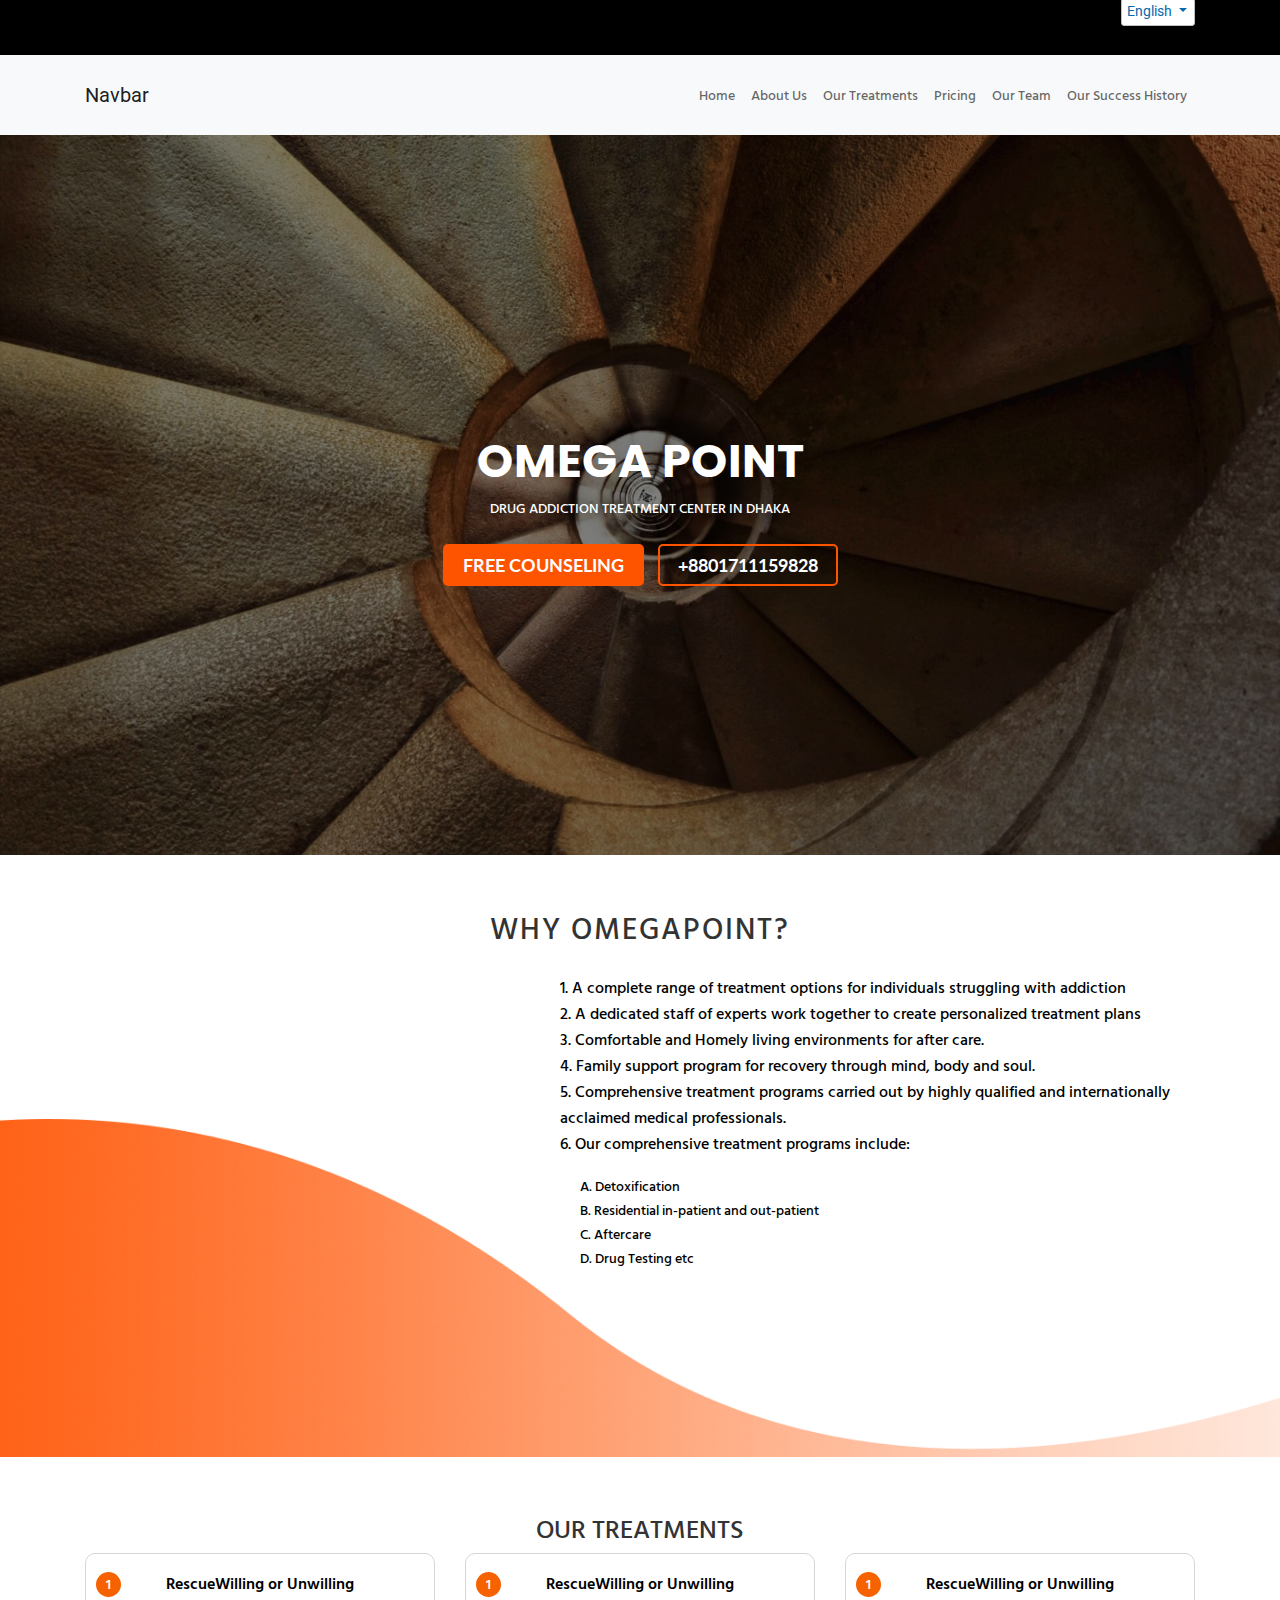
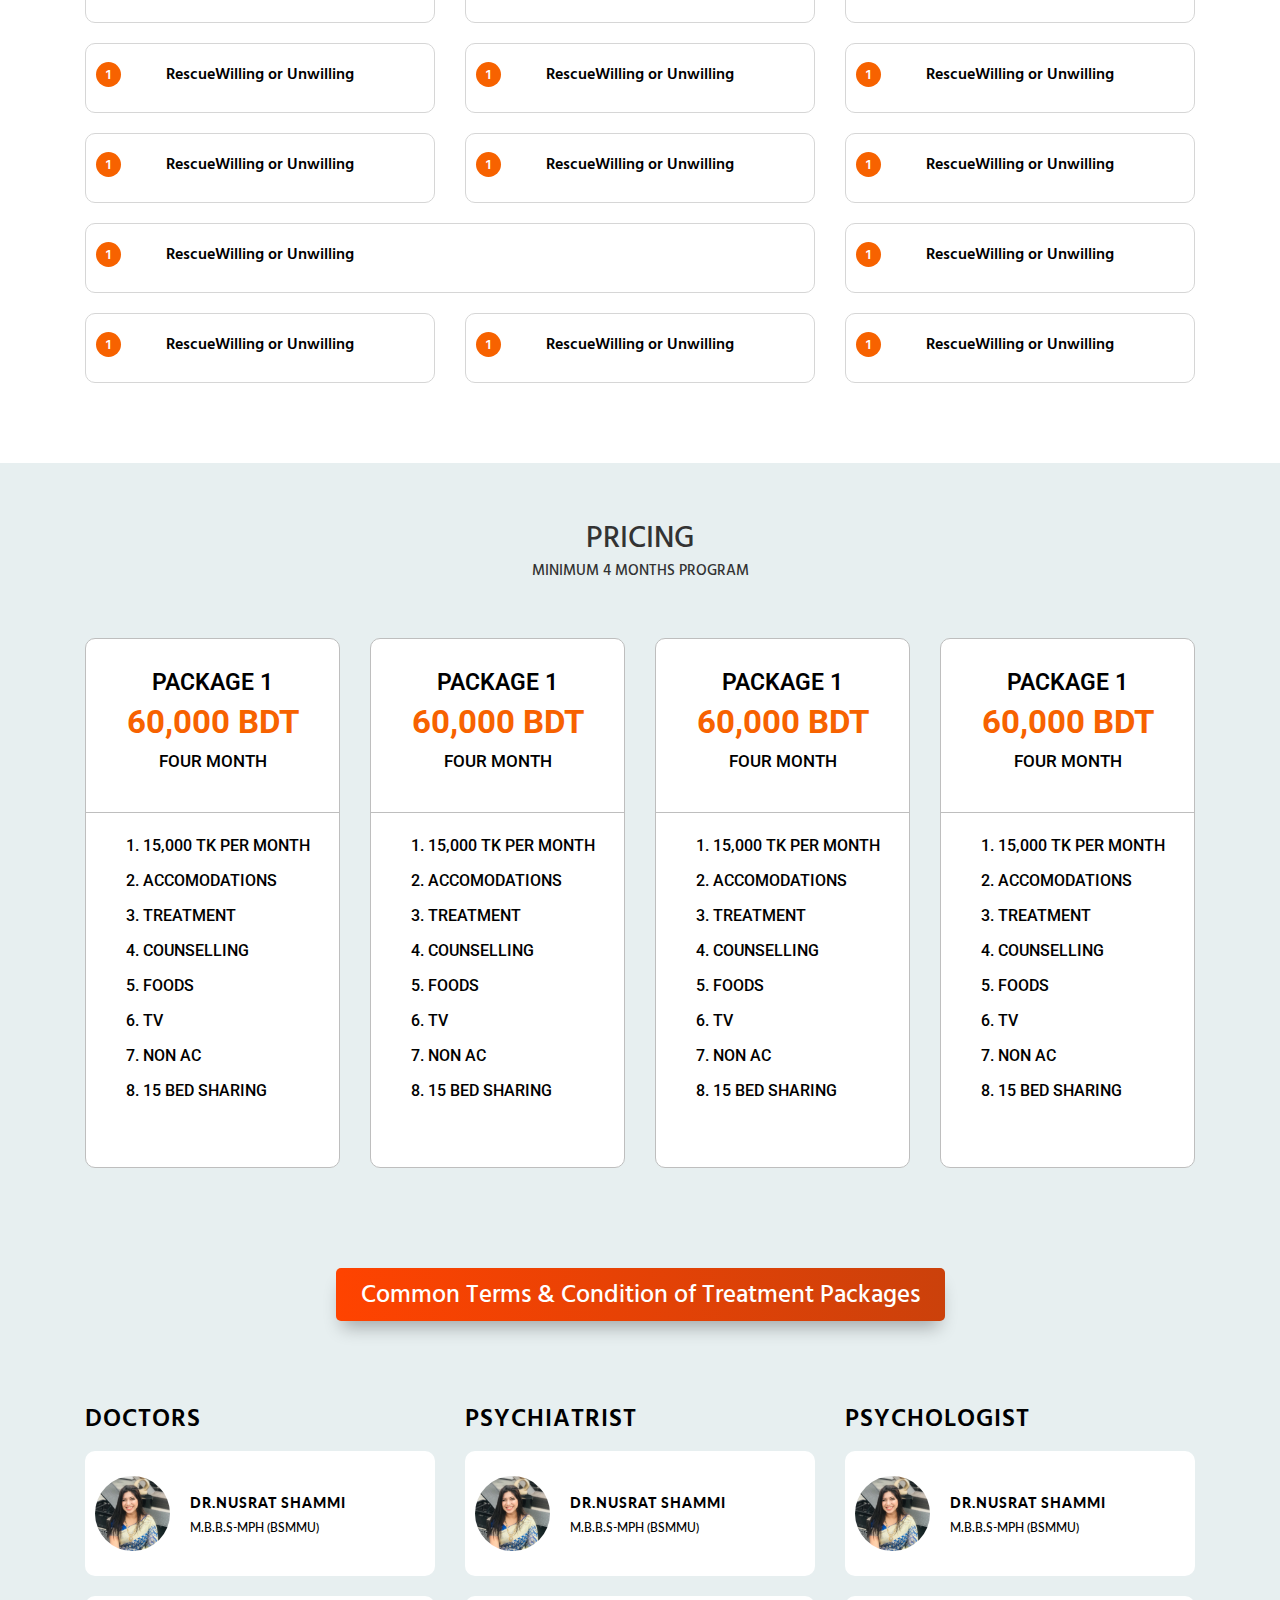
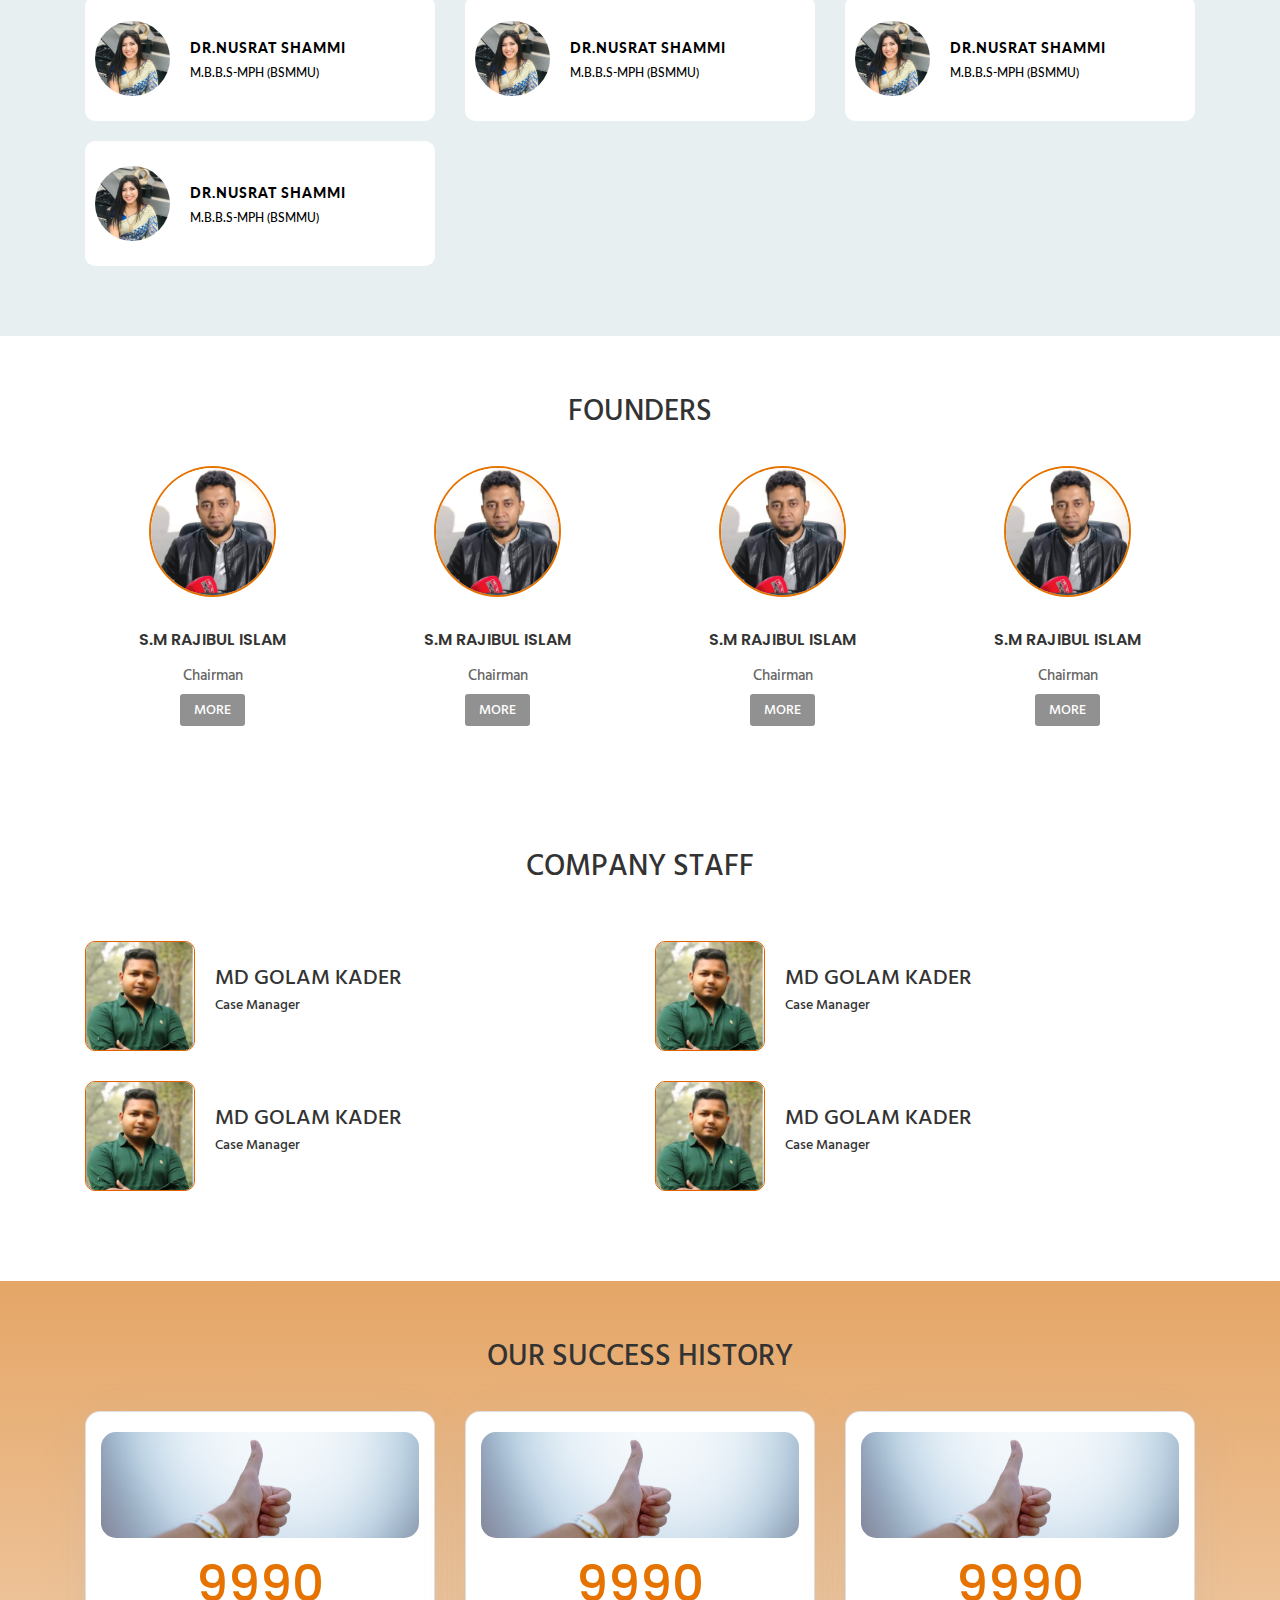
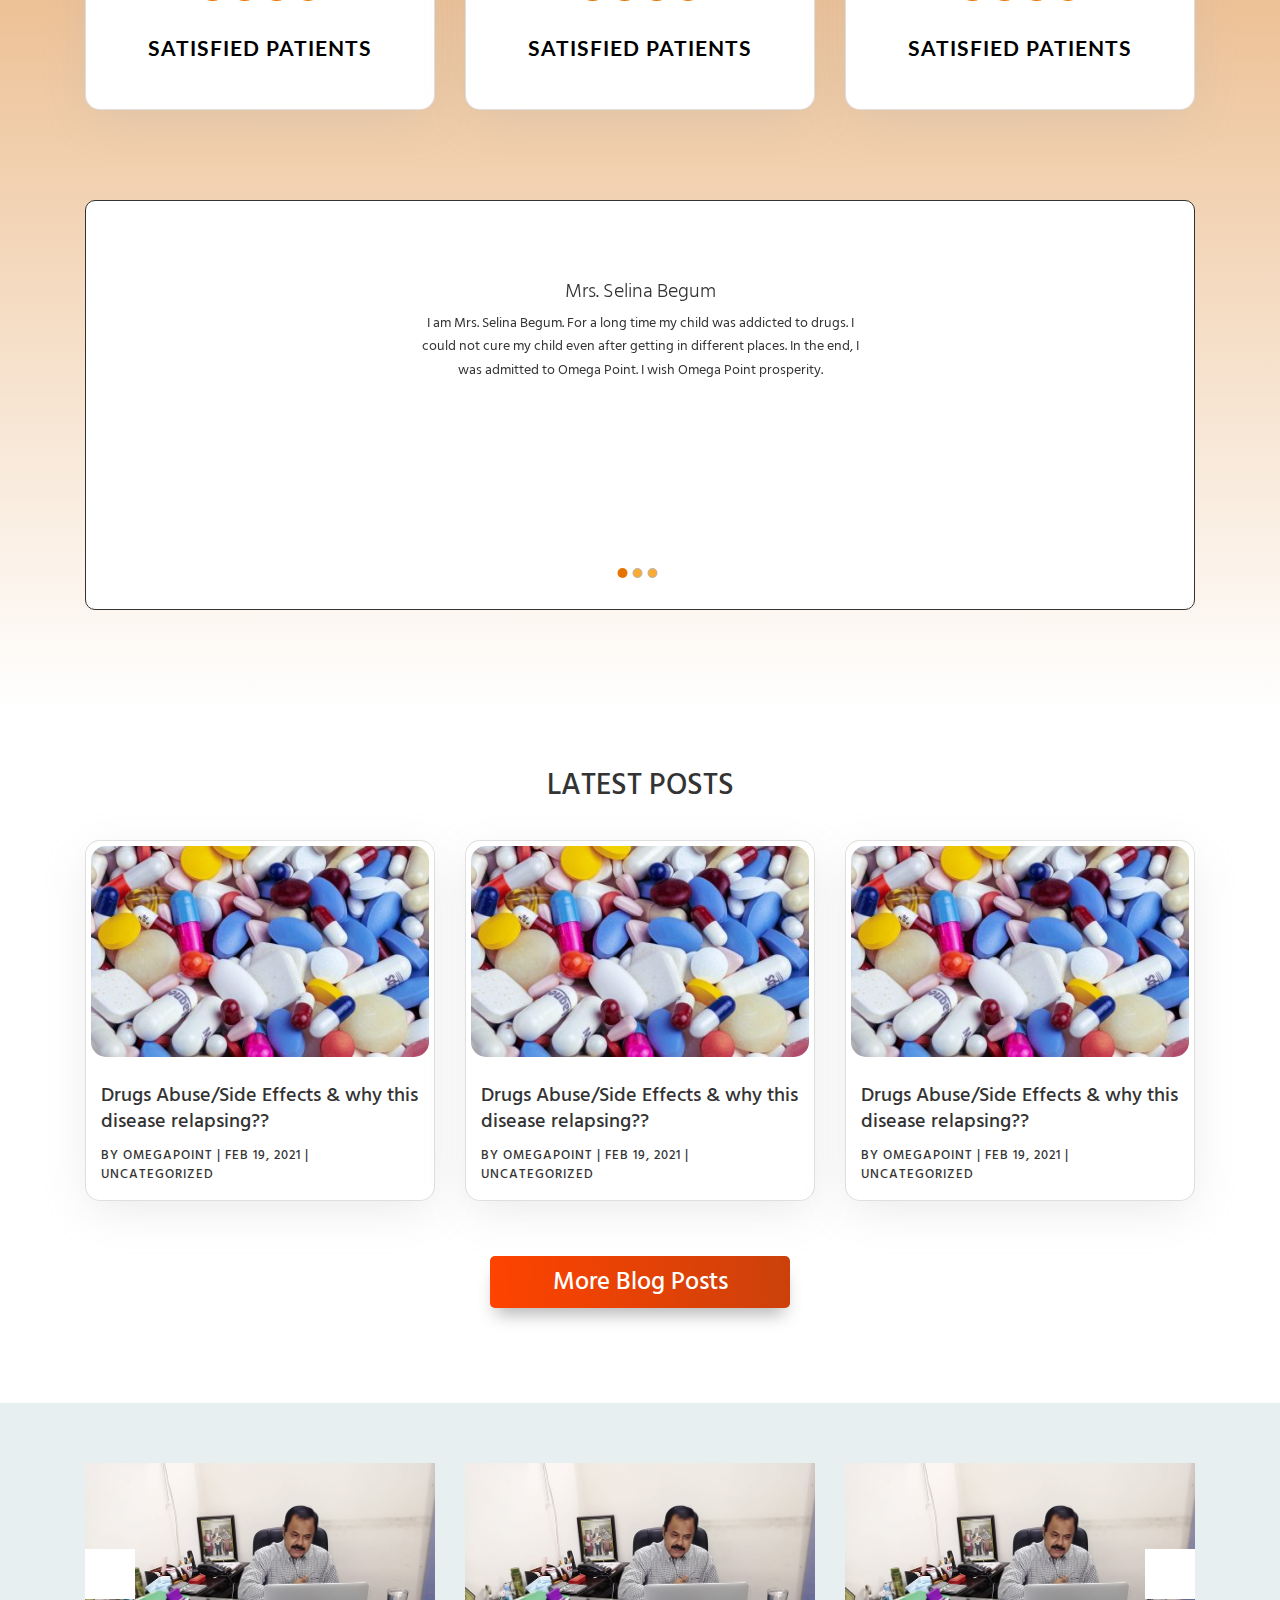
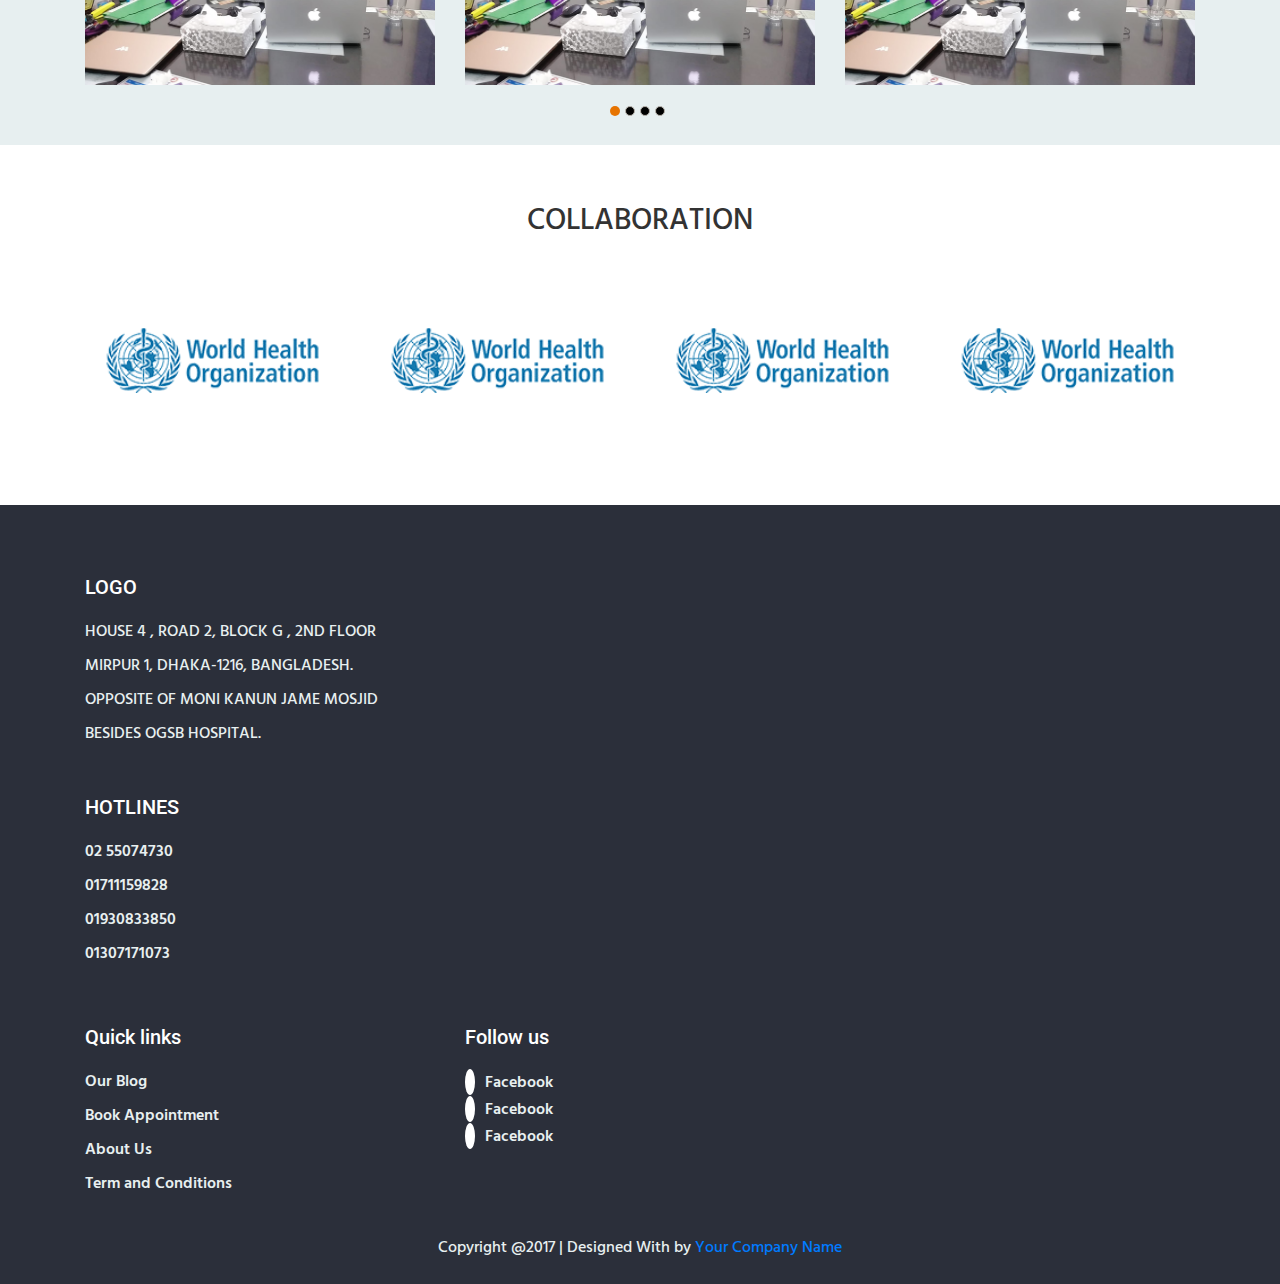
<file: index.html>
<!DOCTYPE html>
<html lang="en">
<head>
    <meta charset="UTF-8">
    <meta http-equiv="X-UA-Compatible" content="IE=edge">
    <meta name="viewport" content="width=device-width, initial-scale=1.0">
    <title>new project</title>
    <!-- Poppins Font Link Part Start -->
    <link href="https://fonts.googleapis.com/css2?family=Poppins:wght@100;200;300;400;500;600;700;800;900&display=swap" rel="stylesheet"> 
    <!-- Poppins Font Link Part End -->
    <!-- hind siliguri Part Start -->
    <link href="https://fonts.googleapis.com/css2?family=Hind+Siliguri:wght@300;400;500;600;700&display=swap" rel="stylesheet">  
    <!-- hind siliguri Part End -->
    <!-- Lato Font Link Part Start -->
    <link href="https://fonts.googleapis.com/css2?family=Lato:wght@100;300;400;700;900&display=swap" rel="stylesheet"> 
    <!-- Lato Font Link Part End -->
    <!-- Roboto Font Link Part Start -->
    <link href="https://fonts.googleapis.com/css2?family=Roboto:wght@100;300;400;500;700;900&display=swap" rel="stylesheet">
    <!-- Roboto Font Link Part End -->
    <link rel="stylesheet" href="css/slick.css">
    <link rel="stylesheet" href="css/bootstrap.min.css">
    <link rel="stylesheet" href="css/style.css">
    <link rel="stylesheet" href="css/mediaquerry.css">
</head>
<body>
    <!-- Header Part Start -->
    
        <!-- Top Header Part -->
        <section>
          <div class="top_header">
            <div class="container">
              <div class="row top_header">
                  <div class="col-lg-6 top_header_icon">
                      <a href="#"><i class="fab fa-facebook-f"></i></a>
                      <a href="#"><i class="fab fa-facebook-f"></i></a>
                      <a href="#"><i class="fab fa-facebook-f"></i></a>
                  </div>
                  <div class="col-lg-6 text-right">
                    <div class="dropdown show">
                      <a class="btn btn-secondary dropdown-toggle" href="#" role="button" id="dropdownMenuLink" data-toggle="dropdown" aria-haspopup="true" aria-expanded="false">
                        English
                      </a>
                    
                      <div class="dropdown-menu" aria-labelledby="dropdownMenuLink">
                        <a class="dropdown-item" href="#">Action</a>
                      </div>
                    </div>
                  </div>
              </div>
          </div>
          </div>
        </section>  
        <!-- Buttom Header Part -->
        <nav class="navbar navbar-expand-lg navbar-light bg-light sticky-top">
            <div class="container">
              <a class="navbar-brand" href="#">Navbar</a>
            <button class="navbar-toggler" type="button" data-toggle="collapse" data-target="#navbarSupportedContent" aria-controls="navbarSupportedContent" aria-expanded="false" aria-label="Toggle navigation">
              <span class="navbar-toggler-icon"></span>
            </button>
          
            <div class="collapse navbar-collapse" id="navbarSupportedContent">
              <ul class="navbar-nav ml-auto">
                <li class="nav-item">
                  <a class="nav-link" href="#">Home <span class="sr-only">(current)</span></a>
                </li>
                <li class="nav-item">
                  <a class="nav-link" href="#">About Us</a>
                </li>
                <li class="nav-item">
                  <a class="nav-link" href="#">Our Treatments</a>
                </li>
                <li class="nav-item">
                  <a class="nav-link" href="#">Pricing</a>
                </li>
                <li class="nav-item">
                  <a class="nav-link" href="#">Our Team</a>
                </li>
                <li class="nav-item">
                  <a class="nav-link" href="#">Our Success History</a>
                </li>
            </div>
            </div>
          </nav>
    
    <!-- Header Part End -->


   <!-- Banner Part Start -->
   <section id="banner">
    <div class="banner_overly">
      <div class="container">
        <div class="row">
          <div class="col-lg-12">
            <div class="banner-text">
              <h3>Omega Point</h3>
              <p>DRUG ADDICTION TREATMENT CENTER IN DHAKA</p>
              <a href="#" class="banner-text_btn_frist_Child">FREE COUNSELING</a>
              <a href="#">+8801711159828</a>
            </div>
          </div>
        </div>
      </div>
    </div>
  </section>
  <!-- Banner Part End -->


    <!-- OmegaPoint Part Start -->
    <section id="omegaPoint">
      <div class="container">
        <div class="row">
          <div class="col-lg-8 m-auto text-center omegaPoint_title">
            <h3>Why OmegaPoint?</h3>
          </div>
        </div>
        <div class="row">
          <div class="col-lg-5">
            <div class="omegaPoint_video">
              <iframe width="560" height="315" src="https://www.youtube.com/embed/OvwU5FysK4U" frameborder="0" allow="accelerometer; autoplay; clipboard-write; encrypted-media; gyroscope; picture-in-picture" allowfullscreen></iframe>
            </div>
          </div>
          <div class="col-lg-7 omegaPoint_text">
           <ol>
            <li>A complete range of treatment options for individuals struggling with addiction</li>
            <li>A dedicated staff of experts work together to create personalized treatment plans</li>
            <li>Comfortable and Homely living environments for after care.</li>
            <li>Family support program for recovery through mind, body and soul.</li>
            <li>Comprehensive treatment programs carried out by highly qualified and internationally acclaimed medical professionals.</li>
            <li>Our comprehensive treatment programs include:</li>
           </ol>
           <p>A. Detoxification</p>
           <p>B. Residential in-patient and out-patient</p>
           <p>C. Aftercare</p>
           <p>D. Drug Testing etc</p>
          </div>
        </div>
      </div>
      <div class="et_pb_bottom_inside_divider"></div>
    </section>
    <!-- OmegaPoint Part End -->


    <!-- Treatments Part Start -->
    <section id="treatments">
      <div class="container">
        <div class="row">
          <div class="col-lg-8 m-auto text-center treatments_title">
            <h3>Our Treatments</h3>
          </div>
        </div>
        <div class="row">
          <div class="col-lg-4">
            <div class="treatments_item">
              <p><span>1</span>RescueWilling or Unwilling</p>
            </div>
          </div>

          <div class="col-lg-4">
            <div class="treatments_item">
              <p><span>1</span>RescueWilling or Unwilling</p>
            </div>
          </div>

          <div class="col-lg-4">
            <div class="treatments_item">
              <p><span>1</span>RescueWilling or Unwilling</p>
            </div>
          </div>

          <div class="col-lg-4">
            <div class="treatments_item">
              <p><span>1</span>RescueWilling or Unwilling</p>
            </div>
          </div>

          <div class="col-lg-4">
            <div class="treatments_item">
              <p><span>1</span>RescueWilling or Unwilling</p>
            </div>
          </div>

          <div class="col-lg-4">
            <div class="treatments_item">
              <p><span>1</span>RescueWilling or Unwilling</p>
            </div>
          </div>

          <div class="col-lg-4">
            <div class="treatments_item">
              <p><span>1</span>RescueWilling or Unwilling</p>
            </div>
          </div>

          <div class="col-lg-4">
            <div class="treatments_item">
              <p><span>1</span>RescueWilling or Unwilling</p>
            </div>
          </div>

          <div class="col-lg-4">
            <div class="treatments_item">
              <p><span>1</span>RescueWilling or Unwilling</p>
            </div>
          </div>

          <div class="col-lg-8">
            <div class="treatments_item">
              <p><span>1</span>RescueWilling or Unwilling</p>
            </div>
          </div>

          <div class="col-lg-4">
            <div class="treatments_item">
              <p><span>1</span>RescueWilling or Unwilling</p>
            </div>
          </div>

          <div class="col-lg-4">
            <div class="treatments_item">
              <p><span>1</span>RescueWilling or Unwilling</p>
            </div>
          </div>

          <div class="col-lg-4">
            <div class="treatments_item">
              <p><span>1</span>RescueWilling or Unwilling</p>
            </div>
          </div>

          <div class="col-lg-4">
            <div class="treatments_item">
              <p><span>1</span>RescueWilling or Unwilling</p>
            </div>
          </div>
        </div>
      </div>
    </section>
    <!-- Treatments Part End -->


    <!-- Pricing Part Start -->
    <section id="pricing">
      <div class="container">
        <div class="row">
          <div class="col-lg-8 m-auto text-center pricing_title">
            <h3>Pricing</h3>
            <p>Minimum 4 months program</p>
          </div>
        </div>

        <div class="row">
          <div class="col-lg-3 col-sm-6">
            <div class="pricing_list">
              <h4>PACKAGE 1</h4>
              <h3>60,000 BDT</h3>
              <p>FOUR MONTH</p>

              <ol>
                <li>15,000 Tk per month</li>
                <li>Accomodations</li>
                <li>treatment</li>
                <li>Counselling</li>
                <li>Foods</li>
                <li>Tv</li>
                <li>Non Ac</li>
                <li>15 Bed Sharing</li>
              </ol>
            </div>
          </div>

          <div class="col-lg-3 col-sm-6">
            <div class="pricing_list">
              <h4>PACKAGE 1</h4>
              <h3>60,000 BDT</h3>
              <p>FOUR MONTH</p>

              <ol>
                <li>15,000 Tk per month</li>
                <li>Accomodations</li>
                <li>treatment</li>
                <li>Counselling</li>
                <li>Foods</li>
                <li>Tv</li>
                <li>Non Ac</li>
                <li>15 Bed Sharing</li>
              </ol>
            </div>
          </div>

          <div class="col-lg-3 col-sm-6">
            <div class="pricing_list">
              <h4>PACKAGE 1</h4>
              <h3>60,000 BDT</h3>
              <p>FOUR MONTH</p>

              <ol>
                <li>15,000 Tk per month</li>
                <li>Accomodations</li>
                <li>treatment</li>
                <li>Counselling</li>
                <li>Foods</li>
                <li>Tv</li>
                <li>Non Ac</li>
                <li>15 Bed Sharing</li>
              </ol>
            </div>
          </div>

          <div class="col-lg-3 col-sm-6">
            <div class="pricing_list">
              <h4>PACKAGE 1</h4>
              <h3>60,000 BDT</h3>
              <p>FOUR MONTH</p>

              <ol>
                <li>15,000 Tk per month</li>
                <li>Accomodations</li>
                <li>treatment</li>
                <li>Counselling</li>
                <li>Foods</li>
                <li>Tv</li>
                <li>Non Ac</li>
                <li>15 Bed Sharing</li>
              </ol>
            </div>
          </div>

        </div>
        <div class="row">
          <div class="col-lg-8 m-auto text-center pricing_btn">
            <a href="#">Common Terms & Condition of Treatment Packages</a>
          </div>
        </div>

        <div class="row">
          <div class="col-lg-4 col-md-6 pricing_doctor_item">
            <h3>Doctors</h3>
            <div class="row">
              <div class="col-lg-12">
                <div class="pricing_doctor_info">
                  <div class="pricing_doctor_pic">
                    <img src="images/Doctor.jpg" alt="Doctor">
                  </div>
                  <div class="pricing_doctor_text">
                    <h3>DR.NUSRAT SHAMMI</h3>
                    <p>M.B.B.S-MPH (BSMMU)</p>
                  </div>
                </div>
              </div>

              <div class="col-lg-12">
                <div class="pricing_doctor_info">
                  <div class="pricing_doctor_pic">
                    <img src="images/Doctor.jpg" alt="Doctor">
                  </div>
                  <div class="pricing_doctor_text">
                    <h3>DR.NUSRAT SHAMMI</h3>
                    <p>M.B.B.S-MPH (BSMMU)</p>
                  </div>
                </div>
              </div>

              <div class="col-lg-12">
                <div class="pricing_doctor_info">
                  <div class="pricing_doctor_pic">
                    <img src="images/Doctor.jpg" alt="Doctor">
                  </div>
                  <div class="pricing_doctor_text">
                    <h3>DR.NUSRAT SHAMMI</h3>
                    <p>M.B.B.S-MPH (BSMMU)</p>
                  </div>
                </div>
              </div>
            </div>
          </div>

          <div class="col-lg-4 col-md-6 pricing_doctor_item">
            <h3>Psychiatrist</h3>
            <div class="row">
              <div class="col-lg-12">
                <div class="pricing_doctor_info">
                  <div class="pricing_doctor_pic">
                    <img src="images/Doctor.jpg" alt="Doctor">
                  </div>
                  <div class="pricing_doctor_text">
                    <h3>DR.NUSRAT SHAMMI</h3>
                    <p>M.B.B.S-MPH (BSMMU)</p>
                  </div>
                </div>
              </div>

              <div class="col-lg-12">
                <div class="pricing_doctor_info">
                  <div class="pricing_doctor_pic">
                    <img src="images/Doctor.jpg" alt="Doctor">
                  </div>
                  <div class="pricing_doctor_text">
                    <h3>DR.NUSRAT SHAMMI</h3>
                    <p>M.B.B.S-MPH (BSMMU)</p>
                  </div>
                </div>
              </div>
            </div>
          </div>

          <div class="col-lg-4 col-md-6 pricing_doctor_item pricing_doctor_item_3rd_child">
            <h3>Psychologist</h3>
            <div class="row">
              <div class="col-lg-12">
                <div class="pricing_doctor_info">
                  <div class="pricing_doctor_pic">
                    <img src="images/Doctor.jpg" alt="Doctor">
                  </div>
                  <div class="pricing_doctor_text">
                    <h3>DR.NUSRAT SHAMMI</h3>
                    <p>M.B.B.S-MPH (BSMMU)</p>
                  </div>
                </div>
              </div>

              <div class="col-lg-12">
                <div class="pricing_doctor_info">
                  <div class="pricing_doctor_pic">
                    <img src="images/Doctor.jpg" alt="Doctor">
                  </div>
                  <div class="pricing_doctor_text">
                    <h3>DR.NUSRAT SHAMMI</h3>
                    <p>M.B.B.S-MPH (BSMMU)</p>
                  </div>
                </div>
              </div>
            </div>
          </div>
        </div>
      </div>
    </section>
    <!-- Pricing Part End -->


    <!-- Company Part Start -->
    <section id="company">
      <div class="container">
        <div class="row">
          <div class="col-lg-8 m-auto text-center founder_title">
            <h3>Founders</h3>
          </div>
        </div>
        <div class="row">
          <div class="col-lg-3 col-sm-6 founder_item text-center">
            <img src="images/Founder.jpg" alt="Founder">
            <h3>S.M RAJIBUL ISLAM</h3>
            <p>Chairman</p>
            <a href="#">more</a>
          </div>

          <div class="col-lg-3 col-sm-6 founder_item text-center">
            <img src="images/Founder.jpg" alt="Founder">
            <h3>S.M RAJIBUL ISLAM</h3>
            <p>Chairman</p>
            <a href="#">more</a>
          </div>

          <div class="col-lg-3 col-sm-6 founder_item text-center">
            <img src="images/Founder.jpg" alt="Founder">
            <h3>S.M RAJIBUL ISLAM</h3>
            <p>Chairman</p>
            <a href="#">more</a>
          </div>

          <div class="col-lg-3 col-sm-6 founder_item text-center">
            <img src="images/Founder.jpg" alt="Founder">
            <h3>S.M RAJIBUL ISLAM</h3>
            <p>Chairman</p>
            <a href="#">more</a>
          </div>
        </div>
        <div class="row">
          <div class="col-lg-8 m-auto text-center company_staff">
            <h3>COMPANY STAFF</h3>
          </div>
        </div>
        <div class="row">
          <div class="col-lg-6 col-md-6">
            <div class="company_staff_item">
              <div class="company_staff_pic">
                <img src="images/Staff.jpg" alt="Staff">
              </div>
              <div class="company_staff_text">
                <h3>MD GOLAM KADER</h3>
                <p>Case Manager</p>
              </div>
            </div>
          </div>
          
          <div class="col-lg-6 col-md-6">
            <div class="company_staff_item">
              <div class="company_staff_pic">
                <img src="images/Staff.jpg" alt="Staff">
              </div>
              <div class="company_staff_text">
                <h3>MD GOLAM KADER</h3>
                <p>Case Manager</p>
              </div>
            </div>
          </div>

          <div class="col-lg-6 col-md-6">
            <div class="company_staff_item">
              <div class="company_staff_pic">
                <img src="images/Staff.jpg" alt="Staff">
              </div>
              <div class="company_staff_text">
                <h3>MD GOLAM KADER</h3>
                <p>Case Manager</p>
              </div>
            </div>
          </div>

          <div class="col-lg-6 col-md-6">
            <div class="company_staff_item">
              <div class="company_staff_pic">
                <img src="images/Staff.jpg" alt="Staff">
              </div>
              <div class="company_staff_text">
                <h3>MD GOLAM KADER</h3>
                <p>Case Manager</p>
              </div>
            </div>
          </div>
        </div>
      </div>
    </section>
    <!-- Company Part End -->


    <!-- History Part Start -->
    <section id="history">
      <div class="container">
        <div class="row">
          <div class="col-lg-8 m-auto text-center founder_title">
            <h3>Our Success History</h3>
          </div>
        </div>
        <div class="row">
          <div class="col-lg-4 col-md-6 text-center">
            <div class="card">
              <img class="card-img-top" src="images/Counter_Up.png" alt="Counter_Up">
              <div class="card-body">
                <h5 class="card-title counter">9990</h5>
                <p class="card-text">SATISFIED PATIENTS</p>
              </div>
            </div>
          </div>

          <div class="col-lg-4 col-md-6 text-center">
            <div class="card">
              <img class="card-img-top" src="images/Counter_Up.png" alt="Counter_Up">
              <div class="card-body">
                <h5 class="card-title counter">9990</h5>
                <p class="card-text">SATISFIED PATIENTS</p>
              </div>
            </div>
          </div>

          <div class="col-lg-4 col-md-6 m-auto text-center">
            <div class="card">
              <img class="card-img-top" src="images/Counter_Up.png" alt="Counter_Up">
              <div class="card-body">
                <h5 class="card-title counter">9990</h5>
                <p class="card-text">SATISFIED PATIENTS</p>
              </div>
            </div>
          </div>
        </div>

        <div class="row">
          <div class="col-lg-12 text-center">
            <div class="about-slick-slider">
                <div class="row">
                  <div class="col-lg-5 col-12 m-auto text-center">
                    <div class="about_text">
                      <h3>Mrs. Selina Begum</h3>
                      <p>I am Mrs. Selina Begum. For a long time my child was addicted to drugs. I could not cure my child even after getting  in different places. In the end, I was admitted to Omega Point. I wish Omega Point prosperity.</p>
                    </div>
                  </div>
                </div>

                <div class="row">
                  <div class="col-lg-5 col-12 m-auto text-center">
                    <div class="about_text">
                      <h3>Fakhrul Abedin</h3>
                      <p>I was a drug addicted person for last 10 years. I have been upgraded myself to recovered one and now i am fully lively person with all necessary health care and i am grateful to my parents and also this rehabilitation centre. Here i get the required psychiatrist,counselor,mentor and routine life and benefits of being a sober person. Here persons are so good behaivioring. Religious aspects are helpful to get healthy in few days like 3-4 months. I am now fully cured for 2 years. I am staying connected with this institute as its not a typical rehab indeed either an unique one.</p>
                    </div>
                  </div>
                </div>

                <div class="row">
                  <div class="col-lg-5 col-12 m-auto text-center">
                    <div class="about_text">
                      <h3>Mrs. Selina Begum</h3>
                      <p>I am Mrs. Selina Begum. For a long time my child was addicted to drugs. I could not cure my child even after getting  in different places. In the end, I was admitted to Omega Point. I wish Omega Point prosperity.</p>
                    </div>
                  </div>
                </div>
            </div>
        </div>
        </div>
      </div>
      <div class="et_pb_bottom_inside_divider"></div>
    </section>
    <!-- History Part End -->


    <!-- Post Part Start -->
    <section id="post">
      <div class="container">
        <div class="row">
          <div class="col-lg-8 m-auto text-center founder_title">
            <h3>Latest Posts</h3>
          </div>
        </div>
        <div class="row">
          <div class="col-lg-4 col-sm-6">
            <a href="#">
              <div class="card">
                <img class="card-img-top" src="images/post.jpg" alt="Post">
                <div class="card-body">
                  <h5 class="card-title">Drugs Abuse/Side Effects & why this disease relapsing??</h5>
                  <p class="card-text">by omegapoint | Feb 19, 2021 | Uncategorized</p>
                </div>
              </div>
            </a>
          </div>

          <div class="col-lg-4 col-sm-6">
            <a href="#">
              <div class="card">
                <img class="card-img-top" src="images/post.jpg" alt="Post">
                <div class="card-body">
                  <h5 class="card-title">Drugs Abuse/Side Effects & why this disease relapsing??</h5>
                  <p class="card-text">by omegapoint | Feb 19, 2021 | Uncategorized</p>
                </div>
              </div>
            </a>
          </div>

          <div class="col-lg-4 col-sm-6 m-auto">
            <a href="#">
              <div class="card">
                <img class="card-img-top" src="images/post.jpg" alt="Post">
                <div class="card-body">
                  <h5 class="card-title">Drugs Abuse/Side Effects & why this disease relapsing??</h5>
                  <p class="card-text">by omegapoint | Feb 19, 2021 | Uncategorized</p>
                </div>
              </div>
            </a>
          </div>
        </div>
        <div class="row">
          <div class="col-lg-8 m-auto text-center pricing_btn">
            <a href="#">More Blog Posts</a>
          </div>
        </div>
      </div>
    </section>
    <!-- Post Part End -->


    <!-- Gellary Part Start -->
    <section id="gellary">
      <div class="container">
        <div class="row teamSlider">

          <div class="col-lg-4">
            <div class="team-item">
              <div class="team-item-pic">
                  <img src="images/Gellarry.jpg" alt="Gellary">
              </div>
            </div>
          </div>
  
          <div class="col-lg-4">
            <div class="team-item">
              <div class="team-item-pic">
                  <img src="images/Gellarry.jpg" alt="Gellary">
              </div>
            </div>
          </div>
  
          <div class="col-lg-4">
            <div class="team-item">
              <div class="team-item-pic">
                  <img src="images/Gellarry.jpg" alt="Gellary">
              </div>
            </div>
          </div>
  
          <div class="col-lg-4">
            <div class="team-item">
              <div class="team-item-pic">
                  <img src="images/Gellarry.jpg" alt="Gellary">
              </div>
            </div>
          </div>

          <div class="col-lg-4">
            <div class="team-item">
              <div class="team-item-pic">
                  <img src="images/Gellarry.jpg" alt="Gellary">
              </div>
            </div>
          </div>

          <div class="col-lg-4">
            <div class="team-item">
              <div class="team-item-pic">
                  <img src="images/Gellarry.jpg" alt="Gellary">
              </div>
            </div>
          </div>
        </div>
      </div>
    </div>

      </div>
    </section>
    <!-- Gellary Part End -->


    <!-- Sponser Part Start -->
    <section id="sponser">
      <div class="container">
        <div class="row">
          <div class="col-lg-8 m-auto text-center founder_title">
            <h3>COLLABORATION</h3>
          </div>
        </div>
        <div class="row">
          <div class="col-lg-3 col-sm-6">
            <img src="images/sponser.png" alt="sponser">
          </div>

          <div class="col-lg-3 col-sm-6">
            <img src="images/sponser.png" alt="sponser">
          </div>

          <div class="col-lg-3 col-sm-6">
            <img src="images/sponser.png" alt="sponser">
          </div>

          <div class="col-lg-3 col-sm-6">
            <img src="images/sponser.png" alt="sponser">
          </div>
        </div>
      </div>
    </section>
    <!-- Sponser Part End -->


    <!--Footer Part Start here-->
<footer class="footer">
  <div class="container bottom_border">
  <div class="row">
  <div class=" col-lg-4 col-md col-sm-12  col-12 col">
  <h5 class="headin5_amrc col_white_amrc pt2">LOGO</h5>
  <!--headin5_amrc-->
  <p class="mb10">HOUSE 4 , ROAD 2, BLOCK G , 2ND FLOOR</p>
  <p class="mb10">MIRPUR 1, DHAKA-1216, BANGLADESH.</p>
  <p class="mb10">OPPOSITE OF MONI KANUN JAME MOSJID</p>
  <p class="mb10">BESIDES OGSB HOSPITAL.</p>
  
  
  </div>
  
  
  <div class=" col-lg-12 col-md col-sm-12 col-12 col">
  <h5 class="headin5_amrc col_white_amrc pt2">HOTLINES</h5>
  <!--headin5_amrc-->
  <ul class="footer_ul_amrc">
  <li>02 55074730</li>
  <li>01711159828</li>
  <li>01930833850</li>
  <li>01307171073</li>
  </ul>
  <!--footer_ul_amrc ends here-->
  </div>
  
  
  <div class=" col-lg-4 col-md col-sm-12 col-12 col">
  <h5 class="headin5_amrc col_white_amrc pt2">Quick links</h5>
  <!--headin5_amrc-->
  <ul class="footer_ul_amrc">
  <li>Our Blog</li>
  <li>Book Appointment</li>
  <li>About Us</li>
  <li>Term and Conditions</li>
  </ul>
  <!--footer_ul_amrc ends here-->
  </div>
  
  
  <div class=" col-lg-4 col-md col-sm-12 col-12 col">
  <h5 class="headin5_amrc col_white_amrc pt2">Follow us</h5>
  <!--headin5_amrc ends here-->
  
  <ul class="footer_ul2_amrc">
    <li><a href="#"><i class="fab fa-facebook-f"></i> Facebook</a></li>
    <li><a href="#"><i class="fab fa-facebook-f"></i> Facebook</a></li>
    <li><a href="#"><i class="fab fa-facebook-f"></i> Facebook</a></li>
  </ul>
  <!--footer_ul2_amrc ends here-->
  </div>
  </div>
  </div>
  
  
  <div class="container">
  <!--foote_bottom_ul_amrc ends here-->
  <p class="text-center">Copyright @2017 | Designed With by <a href="#">Your Company Name</a></p>
  
  <!--social_footer_ul ends here-->
  </div>
  
  </footer>
    <!-- Footer Part End -->


<script src="js/jquery-1.12.4.min.js"></script>
<script src="js/slick.min.js"></script>
<script src="js/jquery.counterup.min.js"></script>
<script src="js/waypoints.min.js"></script>
<script src="js/popper.min.js"></script>
<script src="js/Font-Awesome.js"></script>
<script src="js/bootstrap.min.js"></script>
<script src="js/bootstrap.bundle.min.js"></script>
<script src="js/script.js"></script>
</body>
</html>
</file>
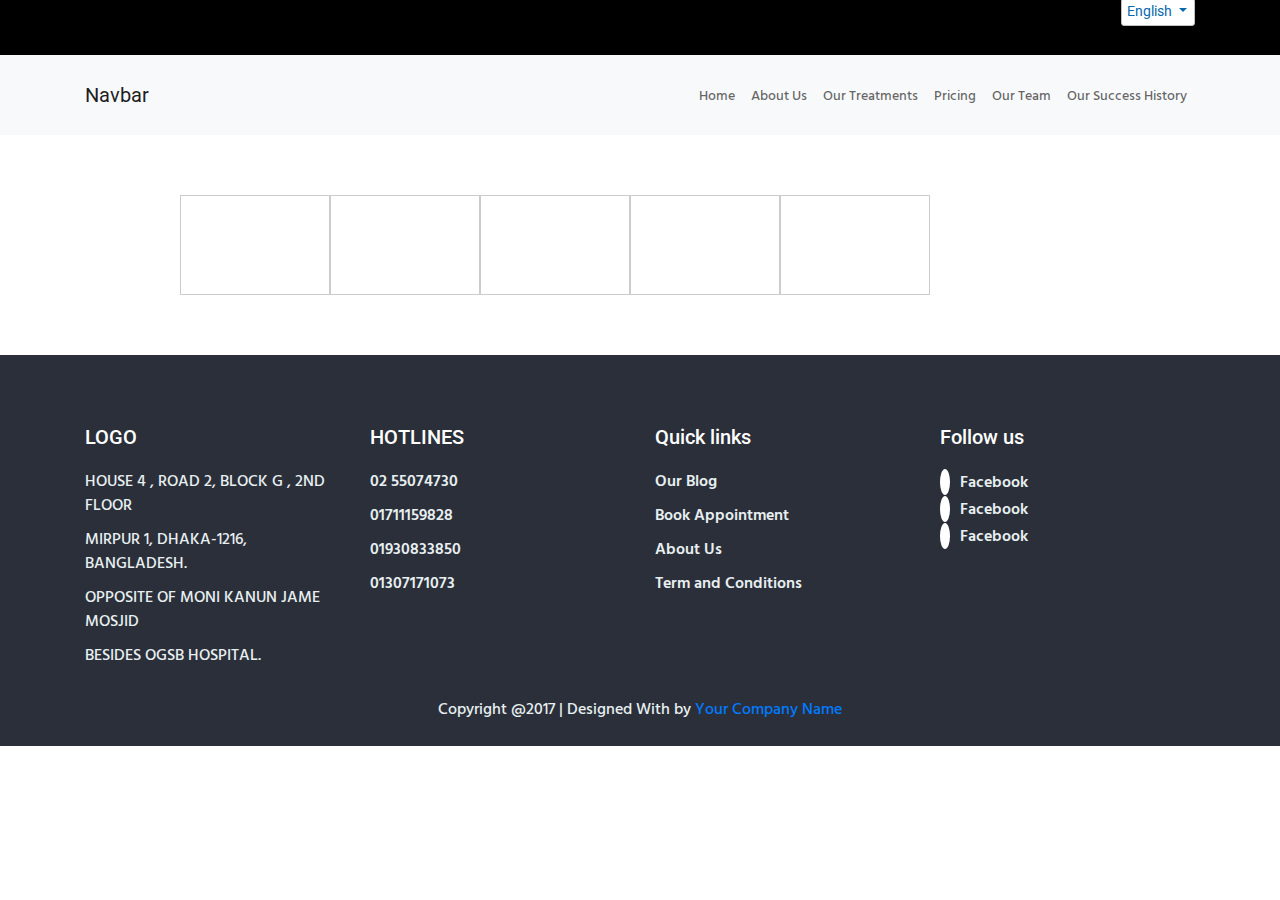
<file: routine.htm>
<!DOCTYPE html>
<html lang="en">
<head>
    <meta charset="UTF-8">
    <meta http-equiv="X-UA-Compatible" content="IE=edge">
    <meta name="viewport" content="width=device-width, initial-scale=1.0">
    <title>Routine</title>
    <!-- Poppins Font Link Part Start -->
    <link href="https://fonts.googleapis.com/css2?family=Poppins:wght@100;200;300;400;500;600;700;800;900&display=swap" rel="stylesheet"> 
    <!-- Poppins Font Link Part End -->
    <!-- hind siliguri Part Start -->
    <link href="https://fonts.googleapis.com/css2?family=Hind+Siliguri:wght@300;400;500;600;700&display=swap" rel="stylesheet">  
    <!-- hind siliguri Part End -->
    <!-- Lato Font Link Part Start -->
    <link href="https://fonts.googleapis.com/css2?family=Lato:wght@100;300;400;700;900&display=swap" rel="stylesheet"> 
    <!-- Lato Font Link Part End -->
    <!-- Roboto Font Link Part Start -->
    <link href="https://fonts.googleapis.com/css2?family=Roboto:wght@100;300;400;500;700;900&display=swap" rel="stylesheet">
    <!-- Roboto Font Link Part End -->
    <link rel="stylesheet" href="css/slick.css">
    <link rel="stylesheet" href="css/bootstrap.min.css">
    <link rel="stylesheet" href="css/style.css">
    <link rel="stylesheet" href="css/mediaquerry.css">
</head>
<body>

    <!-- Header Part Start -->
    
        <!-- Top Header Part -->
        <section>
          <div class="top_header">
            <div class="container">
              <div class="row top_header">
                  <div class="col-lg-6 top_header_icon">
                      <a href="#"><i class="fab fa-facebook-f"></i></a>
                      <a href="#"><i class="fab fa-facebook-f"></i></a>
                      <a href="#"><i class="fab fa-facebook-f"></i></a>
                  </div>
                  <div class="col-lg-6 text-right">
                    <div class="dropdown show">
                      <a class="btn btn-secondary dropdown-toggle" href="#" role="button" id="dropdownMenuLink" data-toggle="dropdown" aria-haspopup="true" aria-expanded="false">
                        English
                      </a>
                    
                      <div class="dropdown-menu" aria-labelledby="dropdownMenuLink">
                        <a class="dropdown-item" href="#">Action</a>
                      </div>
                    </div>
                  </div>
              </div>
          </div>
          </div>
        </section>  
        <!-- Buttom Header Part -->
        <nav class="navbar navbar-expand-lg navbar-light bg-light sticky-top">
            <div class="container">
              <a class="navbar-brand" href="#">Navbar</a>
            <button class="navbar-toggler" type="button" data-toggle="collapse" data-target="#navbarSupportedContent" aria-controls="navbarSupportedContent" aria-expanded="false" aria-label="Toggle navigation">
              <span class="navbar-toggler-icon"></span>
            </button>
          
            <div class="collapse navbar-collapse" id="navbarSupportedContent">
              <ul class="navbar-nav ml-auto">
                <li class="nav-item">
                  <a class="nav-link" href="#">Home <span class="sr-only">(current)</span></a>
                </li>
                <li class="nav-item">
                  <a class="nav-link" href="#">About Us</a>
                </li>
                <li class="nav-item">
                  <a class="nav-link" href="#">Our Treatments</a>
                </li>
                <li class="nav-item">
                  <a class="nav-link" href="#">Pricing</a>
                </li>
                <li class="nav-item">
                  <a class="nav-link" href="#">Our Team</a>
                </li>
                <li class="nav-item">
                  <a class="nav-link" href="#">Our Success History</a>
                </li>
            </div>
            </div>
          </nav>
    
    <!-- Header Part End -->
    
    <!-- Routine Part Start -->
    <section id="routine">
        <div class="container">
            <div class="row">
                <div class="col-lg-10 m-auto text-center">
                    <div class="routine_items" style="position: relative;">
                        <div class="routine_item" style="position: fixed;"></div>
                        <div class="routine_item"></div>
                        <div class="routine_item"></div>
                        <div class="routine_item"></div>
                        <div class="routine_item"></div>
                        <div class="routine_item"></div>
                    </div>
                </div>
            </div>
        </div>
    </section>
    <!-- Routine Part End -->

    <!--Footer Part Start here-->
    <footer class="footer">
        <div class="container bottom_border">
        <div class="row">
        <div class=" col-lg-3 col-md col-sm-12  col-12 col">
        <h5 class="headin5_amrc col_white_amrc pt2">LOGO</h5>
        <!--headin5_amrc-->
        <p class="mb10">HOUSE 4 , ROAD 2, BLOCK G , 2ND FLOOR</p>
        <p class="mb10">MIRPUR 1, DHAKA-1216, BANGLADESH.</p>
        <p class="mb10">OPPOSITE OF MONI KANUN JAME MOSJID</p>
        <p class="mb10">BESIDES OGSB HOSPITAL.</p>
        
        
        </div>
        
        
        <div class=" col-lg-3 col-md col-sm-12 col-12 col">
        <h5 class="headin5_amrc col_white_amrc pt2">HOTLINES</h5>
        <!--headin5_amrc-->
        <ul class="footer_ul_amrc">
        <li>02 55074730</li>
        <li>01711159828</li>
        <li>01930833850</li>
        <li>01307171073</li>
        </ul>
        <!--footer_ul_amrc ends here-->
        </div>
        
        
        <div class=" col-lg-3 col-md col-sm-12 col-12 col">
        <h5 class="headin5_amrc col_white_amrc pt2">Quick links</h5>
        <!--headin5_amrc-->
        <ul class="footer_ul_amrc">
        <li>Our Blog</li>
        <li>Book Appointment</li>
        <li>About Us</li>
        <li>Term and Conditions</li>
        </ul>
        <!--footer_ul_amrc ends here-->
        </div>
        
        
        <div class=" col-lg-3 col-md col-sm-12 col-12 col">
        <h5 class="headin5_amrc col_white_amrc pt2">Follow us</h5>
        <!--headin5_amrc ends here-->
        
        <ul class="footer_ul2_amrc">
          <li><a href="#"><i class="fab fa-facebook-f"></i> Facebook</a></li>
          <li><a href="#"><i class="fab fa-facebook-f"></i> Facebook</a></li>
          <li><a href="#"><i class="fab fa-facebook-f"></i> Facebook</a></li>
        </ul>
        <!--footer_ul2_amrc ends here-->
        </div>
        </div>
        </div>
        
        
        <div class="container">
        <!--foote_bottom_ul_amrc ends here-->
        <p class="text-center">Copyright @2017 | Designed With by <a href="#">Your Company Name</a></p>
        
        <!--social_footer_ul ends here-->
        </div>
        
        </footer>
          <!-- Footer Part End -->


<script src="js/jquery-1.12.4.min.js"></script>
<script src="js/slick.min.js"></script>
<script src="js/jquery.counterup.min.js"></script>
<script src="js/waypoints.min.js"></script>
<script src="js/popper.min.js"></script>
<script src="js/Font-Awesome.js"></script>
<script src="js/bootstrap.min.js"></script>
<script src="js/bootstrap.bundle.min.js"></script>
<script src="js/script.js"></script>
</body>
</html>
</file>
<file: css/style.css>
*{
    margin: 0;
    padding: 0;
    outline: 0;
    box-sizing: border-box;
}
a{
    text-decoration: none;
}
a:hover{
    text-decoration: none;
}
ol,ul{
    list-style-type: none;
}
h1,h2,h3,h4,h5,h6,span,p,a,ol,ul{
    padding: 0;
    margin: 0;
}
img{
    width: 100%;
    height: auto;
}
body{
    background: #ffffff;
}
/* All common css End */

/* Header Part Start */
.top_header{
    background: #000;
    height: 55px;
}
.top_header_icon a{
    margin-right: 8px;
    display: inline-block;
    text-align: center;
    position: relative;
    line-height: 55px;
}
.top_header_icon a i{
    font-size: 15px;
    line-height: 30px;
    height: 30px;
    width: 30px;
    border-radius: 50%;
    color: #000;
    background: #fff;
}
.dropdown, .dropleft, .dropright, .dropup {
	top: -2px;
}
.btn-secondary:not(:disabled):not(.disabled).active, .btn-secondary:not(:disabled):not(.disabled):active, .show > .btn-secondary.dropdown-toggle {
	color: #0769ad;
	background-color: #fff;
	border: 1px solid #c1c1c1;
    
}
.btn{
    padding: 3px 7px 3px 5px;
    line-height: 1.4;
    border-radius: 3px;
    font-size: 14px;
}
.btn-secondary.focus, .btn-secondary:focus {
	color: #0769ad;
	background-color: #fff;
	border: 1px solid #c1c1c1;
	box-shadow: 0 0 0 0;
}
.btn-secondary:not(:disabled):not(.disabled).active:focus, .btn-secondary:not(:disabled):not(.disabled):active:focus, .show > .btn-secondary.dropdown-toggle:focus {
	box-shadow: 0 0 0 0;
}
.dropdown-menu {
	position: absolute;
	top: 100%;
	left: 0;
	z-index: 1000;
	display: none;
	float: left;
	min-width: 0px;
	padding: 0px 0px 0px 0px;
	margin: -1px 0px 0px 0px;
	font-size: 14px;
	color: #0769ad;
	text-align: left;
	list-style: none;
	background-color: #fff;
	border: 1px solid #c1c1c1;
	border-radius: 3px;
    border-top-left-radius: 0px;
    border-top-right-radius: 0px;
}
.dropdown-item {
	padding: 3px 25px 4px 7px;
	color: #0769ad;
	font-size: 14px;
	text-align: left;
}
.navbar{
    padding-top: 20px;
    padding-bottom: 20px;
}

.navbar-light .navbar-nav .nav-link {
	color: rgba(0,0,0,.6);
    font-size: 14px;
    font-weight: 500;
    font-family: 'Hind Siliguri', sans-serif;
}

/* Header Part End */

/* Banner Part start */
#banner{
    background: url(../images/Banner.jpg);
    background-repeat: no-repeat;
    background-position: center;
    background-size: cover;
    
    text-align: center;
    position: relative;
}
#banner .banner_overly{
    
    background: rgba(0, 0, 0, 0.5);
    height: 80vh;
    justify-content: center;
    align-items: center; 
    display: flex; 
    
}
#banner .banner-text h3{
    color: #ffffff;
    font-size: 46px;
    font-weight: 700;
    font-family: 'Poppins', sans-serif;
    text-transform: uppercase;
    padding-bottom: 9px;
    margin-top: 30px;
}
#banner .banner-text p{
    color: #ffffff;
    font-size: 14px;
    font-weight: 500;
    font-family: 'Hind Siliguri', sans-serif;
    padding-bottom: 25px;
}
#banner .banner-text a{
    display: inline-block;
    border: 2px solid #fe5400;
    border-radius: 5px;
    margin-left: 5px;
    margin-right: 5px;
    padding: .3em 1em;
    font-family: 'Lato', sans-serif;
    font-weight: 700 !important;
    font-size: 18px;
    text-transform: uppercase;
    color: #fff;
}
#banner .banner-text .banner-text_btn_frist_Child{
    background: #fe5400;
}
/* Banner Part End */

/* OmegaPoint Part Start */
#omegaPoint{
    background: url(../images/gradient.png);
    background-position: center;
    background-size: cover;
    background-repeat: no-repeat;
    padding-top: 60px;
    padding-bottom: 60px;
}
#omegaPoint .omegaPoint_title h3{
    color: #333;
    font-size: 30px;
    font-weight: 500;
    font-family: 'Hind Siliguri', sans-serif;
    line-height: 1em;
    letter-spacing: 2px;
    padding-bottom: 30px;
    text-transform: uppercase;
}
#omegaPoint .omegaPoint_video iframe{
    width: 100%;
}
#omegaPoint .omegaPoint_text ol{
    list-style-type: decimal;
    list-style-position: inside;
    padding: 0 0 23px;
    line-height: 26px;
}
#omegaPoint .omegaPoint_text ol li{
    color: #000;
    font-size: 16px;
    font-weight: 500;
    font-family: 'Hind Siliguri', sans-serif;
}
#omegaPoint .omegaPoint_text p{
    font-size: 14px;
    color: #000; 
    font-family: 'Hind Siliguri', sans-serif;
    padding-bottom: 10px;
    line-height: 1em;
    font-weight: 500;
    padding-left: 20px;
}
.et_pb_bottom_inside_divider{
    opacity: 0;
}
/* OmegaPoint Part End */

/* Treatments Part Start */
#treatments{
    padding-top: 60px;
    padding-bottom: 60px;
}
#treatments .treatments_title h3{
    color: #333;
    font-size: 26px;
    padding-bottom: 10px;
    line-height: 1em;
    font-weight: 500;
    font-family: 'Hind Siliguri', sans-serif;
    text-transform: uppercase;
}
#treatments .treatments_item{
    border-radius: 10px 10px 10px 10px;
    overflow: hidden;
    border: 1px solid #d6d6d6;
    padding-top: 18px;
    padding-right: 10px;
    padding-left: 10px;
    height: 70px;
    margin-bottom: 20px;
    transition: all linear .2s;
}
#treatments .treatments_item:hover{
    border: 1px solid tomato;
}
#treatments .treatments_item p{
    color: #000;
    font-size: 16px;
    font-weight: 600;
    font-family: 'Hind Siliguri', sans-serif;
    line-height: 5px;
    transition: all linear .2s;
}
#treatments .treatments_item p:hover{
    color: tomato;
}
#treatments .treatments_item p span {
	border-radius: 50%;
	background-color: #f76200;
	color: white;
	font-size: 14px;
	height: 25px;
	width: 25px;
	display: inline-block;
	line-height: 26px;
	margin-right: 45px;
    padding-left: 10px;
}
/* Treatments Part End */

/* Pricing Part Start */
#pricing{
    padding-top: 60px;
    padding-bottom: 60px;
    background: #e7eff0 ;
}
#pricing .pricing_title h3{
    font-family: 'Hind Siliguri', sans-serif;
    font-size: 30px;
    color: #333;
    padding-bottom: 10px;
    line-height: 1em;
    font-weight: 500;
    text-transform: uppercase;
}
#pricing .pricing_title p{
    font-family: 'Hind Siliguri', sans-serif;
    font-size: 15px;
    color: #333;
    padding-bottom: 60px;
    line-height: 1em;
    font-weight: 500;
    text-transform: uppercase;
}
#pricing .pricing_list{
    position: relative;
    border: 1px solid #bebebe;
    padding-bottom: 30px;
    padding-top: 30px;
    border-radius: 10px;
    height: 530px;
    transition: all linear .1s;
    background: #fff;
    margin-bottom: 100px;
}
#pricing .pricing_list:hover{
    background: #f76200;
    transform: scale(1.05,1.05);
    box-shadow: 0 2.8px 2.2px rgba(0,0,0,.034),0 6.7px 5.3px rgba(0,0,0,.048),0 12.5px 10px rgba(0,0,0,.06),0 22.3px 17.9px rgba(0,0,0,.072),0 41.8px 33.4px rgba(0,0,0,.086),0 100px 80px rgba(0,0,0,.12);
}
#pricing .pricing_list h4{
    text-align: center;
    font-family: 'Roboto', sans-serif;
    font-weight: 600 ;
    text-transform: uppercase;
    color: #000000 ;
    text-transform: uppercase;
    padding-bottom: 5px;
    font-size: 23px;
}
#pricing .pricing_list h3{
    font-family: 'Roboto', sans-serif;
    font-weight: 700;
    font-size: 33px;
    color: #f76200;
    text-align: center;
    text-transform: uppercase;
    padding-bottom: 5px;
    transition: all linear .1s;
}
#pricing .pricing_list:hover h3{
    color: #fff;
}
#pricing .pricing_list p{
    font-family: 'Roboto', sans-serif;
    font-weight: 500;
    font-size: 17px;
    color: #000000;
    line-height: 1px;
    text-transform: uppercase;
    text-align: center;
    padding-bottom: 50px;
    padding-top: 15px;
    border-bottom: 1px solid #BEBEBE;
    transition: all linear .1s;
}
#pricing .pricing_list:hover p{
    color: #fff;
}
#pricing .pricing_list ol{
    list-style-type: decimal;
    list-style-position: inside;
    line-height: 26px;
    padding-top: 15px;
}
#pricing .pricing_list ol li{
    font-family: 'Roboto', sans-serif;
    text-transform: uppercase;
    color: #000;
    font-weight: 500;
    font-size: 16px;
    padding-left: 40px;
    line-height: 35px;
    transition: all linear .1s;
}
#pricing .pricing_list:hover ol li{
    color: #fff;
}
#pricing .pricing_btn a{
    color: #ffffff !important;
    border-width: 0px !important;
    border-radius: 5px;
    background-image: linear-gradient(264deg,#cb410b 0%,#ff4300 100%);
    background-color: #FFF;
    padding: .3em 1em !important;
    display: inline-block;
    box-shadow: 0 12px 18px -6px rgba(0,0,0,.3);
    font-size: 25px;
    font-weight: 500;
    font-family: 'Hind Siliguri', sans-serif;
    margin-bottom: 65px;
}
#pricing .pricing_doctor_item h3{
    font-weight: 600;
    text-transform: uppercase;
    font-size: 25px;
    color: #000000 !important;
    letter-spacing: 1px;
    text-align: left;
    font-family: 'Hind Siliguri', sans-serif;
    padding-bottom: 10px;
    line-height: 1em;  
    margin-top: 20px;
}
#pricing .pricing_doctor_info{
    font-family: 'Lato', sans-serif;
    color: #000000;
    line-height: 1em;
    background-color: #fff;
    border-radius: 10px 10px 10px 10px;
    overflow: hidden;
    min-height: 110px;
    margin-top: 10px;
    margin-bottom: 10px;
    padding-top: 25px;
    padding-bottom: 25px;
    padding-left: 10px;
    display: flex;
    transition: all linear .1s;
}
#pricing .pricing_doctor_info:hover{
    transform: scale(1.05,1.05);
    box-shadow: 0 2.8px 2.2px rgba(0,0,0,.034),0 6.7px 5.3px rgba(0,0,0,.048),0 12.5px 10px rgba(0,0,0,.06),0 22.3px 17.9px rgba(0,0,0,.072),0 41.8px 33.4px rgba(0,0,0,.086),0 100px 80px rgba(0,0,0,.12);
}
#pricing .pricing_doctor_info .pricing_doctor_pic img{
    width: 75px;
    border-radius: 50% 50% 50% 50%;
}
#pricing .pricing_doctor_info .pricing_doctor_text{
    margin-left: 20px;
}
#pricing .pricing_doctor_info .pricing_doctor_text h3{
    font-family: 'Lato', sans-serif;
    font-weight: 900;
    text-transform: uppercase;
    font-size: 14px;
    margin-top: 20px;
}
#pricing .pricing_doctor_info .pricing_doctor_text p{
    font-family: 'Lato', sans-serif;
    font-weight: 500;
    text-transform: uppercase;
    font-size: 12px;
}

/* Pricing Part End */

/* Company Part Start */
#company{
    padding-top: 60px;
    padding-bottom: 60px;
}
.founder_title h3{
    font-family: 'Hind Siliguri', sans-serif;
    font-size: 30px;
    color: #333;
    padding-bottom: 10px;
    line-height: 1em;
    font-weight: 500;
    text-transform: uppercase;
    padding-bottom: 40px;
}
#company .founder_item{
    padding-bottom: 45px;
}
#company .founder_item img{
    border-radius: 50% 50% 50% 50%;
    overflow: hidden;
    border: 2px solid #e67300;
    max-width: 50%;
}
#company .founder_item h3{
    font-family: 'Poppins', sans-serif;
    font-weight: 600;
    color: #333;
    line-height: 1em;
    font-size: 16px;
    text-transform: uppercase;
    padding-top: 35px;
    padding-bottom: 15px;
}
#company .founder_item p{
    font-family: 'Hind Siliguri', sans-serif;
    color: #666;
    line-height: 1.7em;
    font-weight: 500;
    font-size: 15px;
    text-transform: capitalize;
    padding-bottom: 5px;
}
#company .founder_item a{
    font-family: 'Hind Siliguri', sans-serif;
    color: #ffffff;
    font-size: 14px;
    background-color: #919191;
    padding: .3em 1em !important;
    display: inline-block;
    font-weight: 500;
    line-height: 1.7em;
    border-radius: 3px;
    text-transform: uppercase;
}
#company .company_staff h3{
    font-family: 'Hind Siliguri', sans-serif;
    font-size: 30px;
    color: #333;
    line-height: 1em;
    font-weight: 500;
    text-transform: uppercase;
    margin-top: 80px;
    padding-bottom: 60px;
}
#company .company_staff_item{
    display: flex;
    margin-bottom: 30px;
}
#company .company_staff_item .company_staff_pic{
    display: contents;
}
#company .company_staff_item .company_staff_pic img{
    border-radius: 10px 10px 10px 10px;
    border: 1px solid #f76200;
    border-color: #e06100;
    width: 110px;
}
#company .company_staff_item .company_staff_text{
    padding-left: 20px;
}
#company .company_staff_item .company_staff_text h3{
    font-family: 'Hind Siliguri', sans-serif;
    font-size: 22px;
    color: #333;
    padding-bottom: 10px;
    line-height: 1em;
    font-weight: 500;
    text-transform: uppercase;
    margin-top: 25px;
}
#company .company_staff_item .company_staff_text p{
    font-size: 14px;
    font-family: 'Hind Siliguri', sans-serif;
    color: #333;
    padding-bottom: 10px;
    line-height: 1em;
    font-weight: 500;    
}
/* Company Part End */

/* History Part Start */
#history{
    padding-top: 60px;
    background-image: linear-gradient(180deg,#e5a667 0%,#ffffff 100%) !important;
}
.et_pb_bottom_inside_divider{
    opacity: 1;
    background-image: url([data-uri]);
    background-size: 100% 100px;
    bottom: 0;
    height: 100px;
    z-index: 10;
    transform: rotateX(270deg);
    position: relative;
}
.card{
    background-color: #fff;
    border-radius: 15px 15px 15px 15px;
    overflow: hidden;
    padding-top: 20px;
    padding-right: 15px;
    padding-bottom: 35px;
    padding-left: 15px;
    box-shadow: 0 12px 45px -6px rgba(178,178,178,.3);
    margin-bottom: 30px;
}
.card .card-img-top{
    border-radius: 15px;
}
.card .card-body .card-title{
    font-family: 'Poppins', sans-serif;
    color: #e67300;
    line-height: 72px;
    font-weight: 500;
    font-size: 50px;
}
.card .card-body .card-text{
    font-family: 'Lato', sans-serif;
    font-weight: 700;
    text-transform: uppercase;
    font-size: 21px;
    color: #000000;
    letter-spacing: 1px;
}
.card-body {
	padding: 10px;

    
}
.about-slick-slider{
    border-radius: 10px 10px 10px 10px;
    background: #fff;
    
    padding-top: 80px;
    padding-bottom: 80px;
    height: 410px;
    border: 1px solid #333;
    margin-top: 60px;
}
.about-slick-slider ul li button{
    height: 10px;
    width: 10px;
    border-radius: 50%;
    font-size: 0px;
    background: none;
    border: 1px solid #b7b2ab;
    background: #fbaa33;
}
.about-slick-slider ul li{
    display: inline-block;
    margin-right: 5px;
}
.about-slick-slider ul{
    position: absolute;
    bottom: 7%;
    left: 50%;
    transform: translateX(-50%);
    
}
.about-slick-slider ul .slick-active button{
    border: none;
    background: #e67300;
}
.about_text h3{
    font-size: 20px;
    font-weight: 300;
    margin-top: 0;
    font-family: 'Hind Siliguri', sans-serif;
    color: #333;
    padding-bottom: 10px;
    line-height: 1em;
    text-transform: capitalize;
}
.about_text p{
    font-size: 14px;
    font-family: 'Hind Siliguri', sans-serif;
    font-weight: 400;
    color: #333;
    line-height: 1.7em;
}
/* History Part End */

/* Post Part Start */
#post{
    padding-top: 60px;
    padding-bottom: 60px;
}
#post .card-title{
    font-size: 20px;
    font-family: 'Hind Siliguri', sans-serif;
    font-weight: 500;
    color: #333;
    line-height: 1.3em;
    padding-top: 15px;
}
#post .card-text{
    font-size: 13px;
    font-family: 'Hind Siliguri', sans-serif;
    font-weight: 500;
    color: #333;
}
#post .card{
    padding: 5px;
}
#post .pricing_btn a{
    color: #ffffff !important;
    border-radius: 5px;
    background-image: linear-gradient(264deg,#cb410b 0%,#ff4300 100%);
    background-color: #FFF;
    padding: .3em 1em !important;
    display: inline-block;
    box-shadow: 0 12px 18px -6px rgba(0,0,0,.3);
    font-size: 25px;
    font-weight: 500;
    font-family: 'Hind Siliguri', sans-serif;
    margin-bottom: 35px;
    margin-top: 25px;
    width: 300px;
}
/* post Part End */

/* Gellary Part Start */
#gellary{
    padding-top: 60px;
    padding-bottom: 60px;
    background: #e7eff0 ;
}
.team-left {
	position: absolute;
	background: #fff;
	height: 50px;
	width: 50px;
	font-size: 30px;
	color: #000;
	top: 50%;
	left: 15px;
	transform: translateY(-50%);
	text-align: center;
	padding-top: 12px;
	cursor: pointer;
	z-index: 1;
}
.team-right {
	position: absolute;
	background: #fff;
	height: 50px;
	width: 50px;
	font-size: 30px;
	color: #000;
	top: 50%;
	right: 15px;
	transform: translateY(-50%);
	text-align: center;
	padding-top: 12px;
	cursor: pointer;
}
.teamSlider ul li button{
    height: 10px;
    width: 10px;
    border-radius: 50%;
    font-size: 0px;
    background: none;
    border: 1px solid #b7b2ab;
    background: #000;
    outline: none;
}
.teamSlider ul li{
    display: inline-block;
    margin-right: 5px;
}
.teamSlider ul{
    position: absolute;
    bottom: -15%;
    left: 50%;
    transform: translateX(-50%);
    
}
.teamSlider ul .slick-active button{
    border: none;
    background: #e67300;
}
/* Gellary Part End */


/* Sponser Part Start */
#sponser{
    padding-top: 60px;
    padding-bottom: 60px;
}
/* Sponser Part End */
















/*Footer Part End*/
.col_white_amrc { color:#FFF;}
footer { 
    width:100%; 
    background-color:#2B2F3A; 
    min-height:250px; 
    padding:10px 0px 25px 0px ;
}
.pt2 { 
    padding-top:40px ; 
    margin-bottom:20px ;
}
footer p { 
    font-size:13px;
    color:#e8eff0 ; 
    padding-bottom:0px;
    font-size: 16px;
    font-weight: 500;
    font-family: 'Hind Siliguri', sans-serif;
}
.mb10 { 
    padding-bottom:10px ;
}
.footer_ul_amrc { 
    margin:0px ; 
    list-style-type:none ; 
    font-size:16px; 
    padding:0px 0px 10px 0px ; 
    
}
.footer_ul_amrc li {
    padding:0px 0px 10px 0px;
    color: #e8eff0;
    font-weight: 600;
    font-family: 'Hind Siliguri', sans-serif;
}
.fleft { float:left;}
.padding-right {
    padding-right:10px; 
}

.footer_ul2_amrc {
    margin:0px; 
    list-style-type:none; 
    padding:0px;}
.footer_ul2_amrc li p { 
    display:table; 
}
.footer_ul2_amrc li a { 
    text-decoration:none;
    color: #e8eff0;
    font-size: 16px;
    font-weight: 600;
    font-family: 'Hind Siliguri', sans-serif;
}
.footer_ul2_amrc li i {
	margin-top: 5px;
	height: 30px;
	width: 30px;
	background: #fff;
	color: #000;
	border-radius: 50%;
	padding-left: 10px;
	line-height: 27px;
    margin-right: 10px;
    margin-bottom: 15px;
}

.bottom_border {
    padding-top:20px;  
    padding-bottom:20px;
}
.foote_bottom_ul_amrc {
	list-style-type:none;
	padding:0px;
	display:table;
	margin-top: 10px;
	margin-right: auto;
	margin-bottom: 10px;
	margin-left: auto;
}
.foote_bottom_ul_amrc li { 
    display:inline;
}

.social_footer_ul { display:table; margin:15px auto 0 auto; list-style-type:none;  }
.social_footer_ul li { padding-left:20px; padding-top:10px; float:left; }
.social_footer_ul li a { color:#CCC; border:1px solid #CCC; padding:8px;border-radius:50%;}
.social_footer_ul li i {  width:20px; height:20px; text-align:center;}
/* Footer Part End */




/* -------------------- */
/* Routine page */
/* -------------------- */

/* Routine Part Start */
#routine{
    padding-top: 60px;
    padding-bottom: 60px;
}
.routine_items{
    display: flex;
    overflow-x: auto;
}
.routine_item{
    min-width: 150px;
    height: 100px;
    border: 1px solid #ccc;

}
/* Routine Part End */
</file>
<file: css/mediaquerry.css>
/* Extra small devices (portrait phones, less than 576px) */
@media (max-width: 575.98px) { 
    .top_header_icon a {
        margin-right: 6px;
        line-height: 50px;
    }
    .top_header_icon a i {
        font-size: 13px;
        line-height: 25px;
        height: 25px;
        width: 25px;
    }
    .dropdown, .dropleft, .dropright, .dropup {
        top: -52px;
    }
    .navbar-light .navbar-toggler {
        position: relative;
    }
    .navbar-toggler {
        padding: 0px;
        font-size: 0px;
        line-height: 0;
        background-color: transparent;
        border: none;
        border-radius: 0px;
        height: 50px;
        width: 50px;
        text-align: center;
        outline: 0;
    }
    .navbar-toggler:focus, .navbar-toggler:hover {
        outline: none;
    }
    .navbar-light .navbar-toggler-icon {
        background-image: none;
        height: 3px;
        width: 25px;
        background: #8f8f8f;
        border-radius: 5px;
    }
    .navbar-light .navbar-toggler-icon::after{
        position: absolute;
        content: '';
        height: 3px;
        width: 25px;
        background: #8f8f8f;
        border-radius: 5px;
        left: 50%;
        transform: translate(-50%,-10px);
    }
    .navbar-light .navbar-toggler-icon::before{
        position: absolute;
        content: '';
        height: 3px;
        width: 25px;
        background: #8f8f8f;
        border-radius: 5px;
        left: 50%;
        transform: translate(-50%,10px);
    }
    .navbar-collapse{
        border-top: 2px solid #f48822;
    }
    .navbar-light .navbar-nav .nav-link {
        border-bottom: 1px solid rgba(0,0,0,.03);
    }

    /* Banner Part Start */
    #banner .banner-text h3{
        font-size: 26px;
    }
    #banner .banner-text p {
        width: 204px;
        margin: auto;
        line-height: 1.7em;
    }
    #banner .banner-text .banner-text_btn_frist_Child {
        background: #fe5400;
        margin-bottom: 15px;
        padding-top: 0.3em;
        padding-right: 10px;
        padding-bottom: 0.3em;
        padding-left: 10px;
    }
    /* Banner Part End */

    /* OmegaPoint Part Start */
    #omegaPoint{
        background: url(../images/gradient2.png);
        padding-bottom: 0px;
    }
    #omegaPoint .omegaPoint_video iframe {
        width: 100%;
        height: 161px;
        border: 3px solid #fff;
        margin-top: 6px;
        margin-bottom: 30px;
    }
    #omegaPoint .omegaPoint_text ol li{
        color: #fff;
        font-size: 14px;
        font-weight: 700;
    }
    #omegaPoint .omegaPoint_text p{
        color: #fff;
        font-size: 14px;
        padding-left: 10px;
        font-weight: 700;
    }
    .et_pb_bottom_inside_divider{
        opacity: 1;
        background-image: url([data-uri]);
        background-size: 100% 100px;
        bottom: 0;
        height: 100px;
        z-index: 10;
        transform: rotateX(180deg);
    }
    /* OmegaPoint Part End */

    /* Treatments Part Start */
    #treatments .treatments_title h3{
        padding-bottom: 30px;
    }
    #treatments .treatments_item p span {
        margin-right: 30px;
    }
    #treatments .treatments_item p{
        font-size: 13px;
    }
    /* Treatments Part End */

    /* Pricing Part Start */
    #pricing .pricing_list{
        margin-bottom: 15px;
    }
    #pricing .pricing_btn a{
        font-size: 20px;
        margin-top: 52px;
    }
    /* Pricing Part End */

    /* Company Part Start */
    #company .company_staff_item .company_staff_text h3 {
        font-size: 16px;
    }
    #company .company_staff_item .company_staff_text p {
        font-size: 13px;
    }
    /* Company Part End */

    /* About Part Start */
    
    
    /* About Part End */
    
 }

/* Small devices (landscape phones, 576px and up) */
@media (min-width: 576px) and (max-width: 767.98px) { 
    .top_header_icon a {
        margin-right: 6px;
        line-height: 50px;
    }
    .top_header_icon a i {
        font-size: 13px;
        line-height: 25px;
        height: 25px;
        width: 25px;
    }
    .dropdown, .dropleft, .dropright, .dropup {
        top: -52px;
    }
    .navbar-light .navbar-toggler {
        position: relative;
    }
    .navbar-toggler {
        padding: 0px;
        font-size: 0px;
        line-height: 0;
        background-color: transparent;
        border: none;
        border-radius: 0px;
        height: 50px;
        width: 50px;
        text-align: center;
        outline: 0;
    }
    .navbar-toggler:focus, .navbar-toggler:hover {
        outline: none;
    }
    .navbar-light .navbar-toggler-icon {
        background-image: none;
        height: 3px;
        width: 25px;
        background: #8f8f8f;
        border-radius: 5px;
    }
    .navbar-light .navbar-toggler-icon::after{
        position: absolute;
        content: '';
        height: 3px;
        width: 25px;
        background: #8f8f8f;
        border-radius: 5px;
        left: 50%;
        transform: translate(-50%,-10px);
    }
    .navbar-light .navbar-toggler-icon::before{
        position: absolute;
        content: '';
        height: 3px;
        width: 25px;
        background: #8f8f8f;
        border-radius: 5px;
        left: 50%;
        transform: translate(-50%,10px);
    }
    .navbar-collapse{
        border-top: 2px solid #f48822;
    }
    .navbar-light .navbar-nav .nav-link {
        border-bottom: 1px solid rgba(0,0,0,.03);
    }
    /* OmegaPoint Part Start */
    #omegaPoint{
        background: url(../images/gradient2.png);
        padding-bottom: 0px;
    }
    #omegaPoint .omegaPoint_video iframe {
        width: 100%;
        height: 277px;
        border: 3px solid #fff;
        margin-top: 6px;
        margin-bottom: 30px;
    }
    #omegaPoint .omegaPoint_text ol li{
        color: #fff;
        font-size: 14px;
        font-weight: 700;
    }
    #omegaPoint .omegaPoint_text p{
        color: #fff;
        font-size: 14px;
        padding-left: 10px;
        font-weight: 700;
    }
    .et_pb_bottom_inside_divider{
        opacity: 1;
        background-image: url([data-uri]);
        background-size: 100% 100px;
        bottom: 0;
        height: 100px;
        z-index: 10;
        transform: rotateX(180deg);
    }
    /* OmegaPoint Part End */

    /* Pricing Part Start */
    #pricing .pricing_list {
        margin-bottom: 35px;
    }
    #pricing .pricing_btn a{
        font-size: 20px;
        margin-top: 50px;
    }
    /* Pricing Part End */
 }

/* Medium devices (tablets, 768px and up) */
@media (min-width: 768px) and (max-width: 991.98px) { 
    .top_header_icon a {
        margin-right: 6px;
        line-height: 50px;
    }
    .top_header_icon a i {
        font-size: 13px;
        line-height: 27px;
        height: 30px;
        width: 30px;
    }
    .dropdown, .dropleft, .dropright, .dropup {
        top: -52px;
    }
    .navbar-light .navbar-toggler {
        position: relative;
    }
    .navbar-toggler {
        padding: 0px;
        font-size: 0px;
        line-height: 0;
        background-color: transparent;
        border: none;
        border-radius: 0px;
        height: 50px;
        width: 50px;
        text-align: center;
        outline: 0;
    }
    .navbar-toggler:focus, .navbar-toggler:hover {
        outline: none;
    }
    .navbar-light .navbar-toggler-icon {
        background-image: none;
        height: 3px;
        width: 25px;
        background: #8f8f8f;
        border-radius: 5px;
    }
    .navbar-light .navbar-toggler-icon::after{
        position: absolute;
        content: '';
        height: 3px;
        width: 25px;
        background: #8f8f8f;
        border-radius: 5px;
        left: 50%;
        transform: translate(-50%,-10px);
    }
    .navbar-light .navbar-toggler-icon::before{
        position: absolute;
        content: '';
        height: 3px;
        width: 25px;
        background: #8f8f8f;
        border-radius: 5px;
        left: 50%;
        transform: translate(-50%,10px);
    }
    .navbar-collapse{
        border-top: 2px solid #f48822;
    }
    .navbar-light .navbar-nav .nav-link {
        border-bottom: 1px solid rgba(0,0,0,.03);
    }
    /* OmegaPoint Part Start */
    #omegaPoint{
        background: url(../images/gradient2.png);
        padding-bottom: 0px;
    }
    #omegaPoint .omegaPoint_video iframe {
        width: 100%;
        height: 277px;
        border: 3px solid #fff;
        margin-top: 6px;
        margin-bottom: 30px;
    }
    #omegaPoint .omegaPoint_text ol li{
        color: #fff;
        font-size: 14px;
        font-weight: 700;
    }
    #omegaPoint .omegaPoint_text p{
        color: #fff;
        font-size: 14px;
        padding-left: 10px;
        font-weight: 700;
    }
    .et_pb_bottom_inside_divider{
        opacity: 1;
        background-image: url([data-uri]);
        background-size: 100% 100px;
        bottom: 0;
        height: 100px;
        z-index: 10;
        transform: rotateX(180deg);
    }
    /* OmegaPoint Part End */
    /* Pricing Part Start */
    #pricing .pricing_list {
        margin-bottom: 35px;
    }
    #pricing .pricing_btn a{
        font-size: 20px;
        margin-top: 50px;
    }
    .pricing_doctor_item_3rd_child{
        margin: auto;
    }
    /* Pricing Part End */
 }

/* Large devices (desktops, 992px and up) */
@media (min-width: 992px) and (max-width: 1199.98px) {
    .et_pb_bottom_inside_divider {
        transform: rotateX(90deg);
    }
 }

/* Extra large devices (large desktops, 1200px and up) */
@media (min-width: 1200px) {  }
</file>
